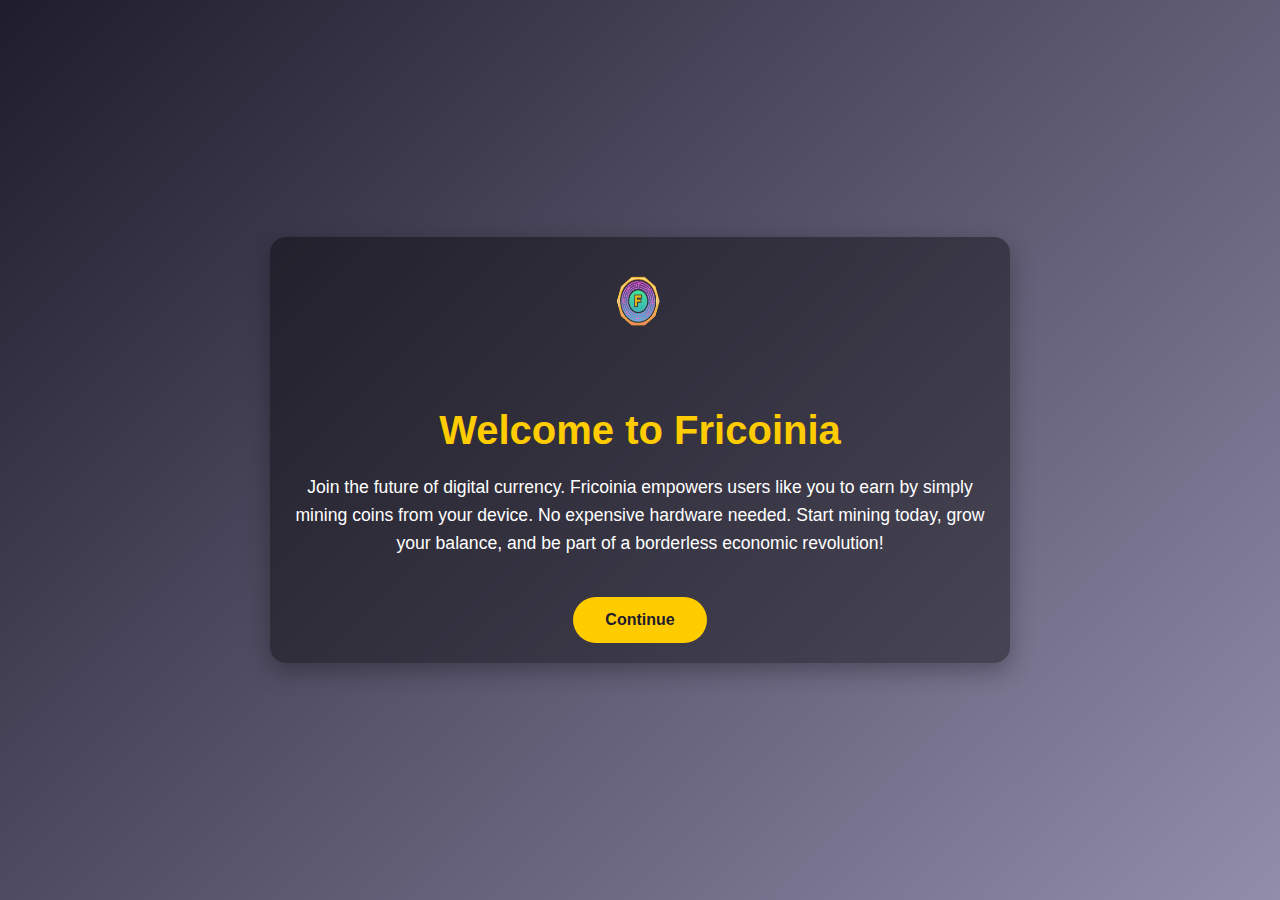
<file: index.html>
<!DOCTYPE html>
<html lang="en">
<head>
  <meta charset="UTF-8" />
  <meta name="viewport" content="width=device-width, initial-scale=1.0"/>
  <title>Welcome to Fricoinia</title>
  <style>
    body {
      margin: 0;
      padding: 0;
      font-family: 'Segoe UI', Tahoma, Geneva, Verdana, sans-serif;
      background: linear-gradient(135deg, #1f1c2c, #928dab);
      color: #fff;
      display: flex;
      flex-direction: column;
      justify-content: center;
      align-items: center;
      height: 100vh;
      text-align: center;
      overflow: hidden;
    }

    .container {
      max-width: 700px;
      padding: 20px;
      background: rgba(0, 0, 0, 0.4);
      border-radius: 16px;
      box-shadow: 0 8px 24px rgba(0, 0, 0, 0.3);
    }

    img {
      width: 100px;
      height: 100px;
      margin-bottom: 20px;
    }

    h1 {
      font-size: 2.5rem;
      margin-bottom: 20px;
      color: #ffcc00;
    }

    p {
      font-size: 1.1rem;
      line-height: 1.6;
      margin-bottom: 40px;
    }

    button {
      background-color: #ffcc00;
      color: #1f1c2c;
      font-size: 1rem;
      font-weight: bold;
      padding: 14px 32px;
      border: none;
      border-radius: 30px;
      cursor: pointer;
      transition: background-color 0.3s ease;
    }

    button:hover {
      background-color: #ffd633;
    }
  </style>
</head>
<body>
  <div class="container">
    <img src="logo.png" alt="Fricoinia Logo" />
    <h1>Welcome to Fricoinia</h1>
    <p>
      Join the future of digital currency. Fricoinia empowers users like you to earn by simply mining coins from your device. No expensive hardware needed. Start mining today, grow your balance, and be part of a borderless economic revolution!
    </p>
    <button onclick="continueApp()">Continue</button>
  </div>

  <script>
    function continueApp() {
      window.location.href = "next.html"; // Replace with actual next step
    }
  </script>
  <!-- Elfsight AI Chatbot | Untitled AI Chatbot -->
<script src="https://static.elfsight.com/platform/platform.js" async></script>
<div class="elfsight-app-24989c3f-0b6c-4ede-8626-07fb54136802" data-elfsight-app-lazy></div>
</body>
</html>
</file>
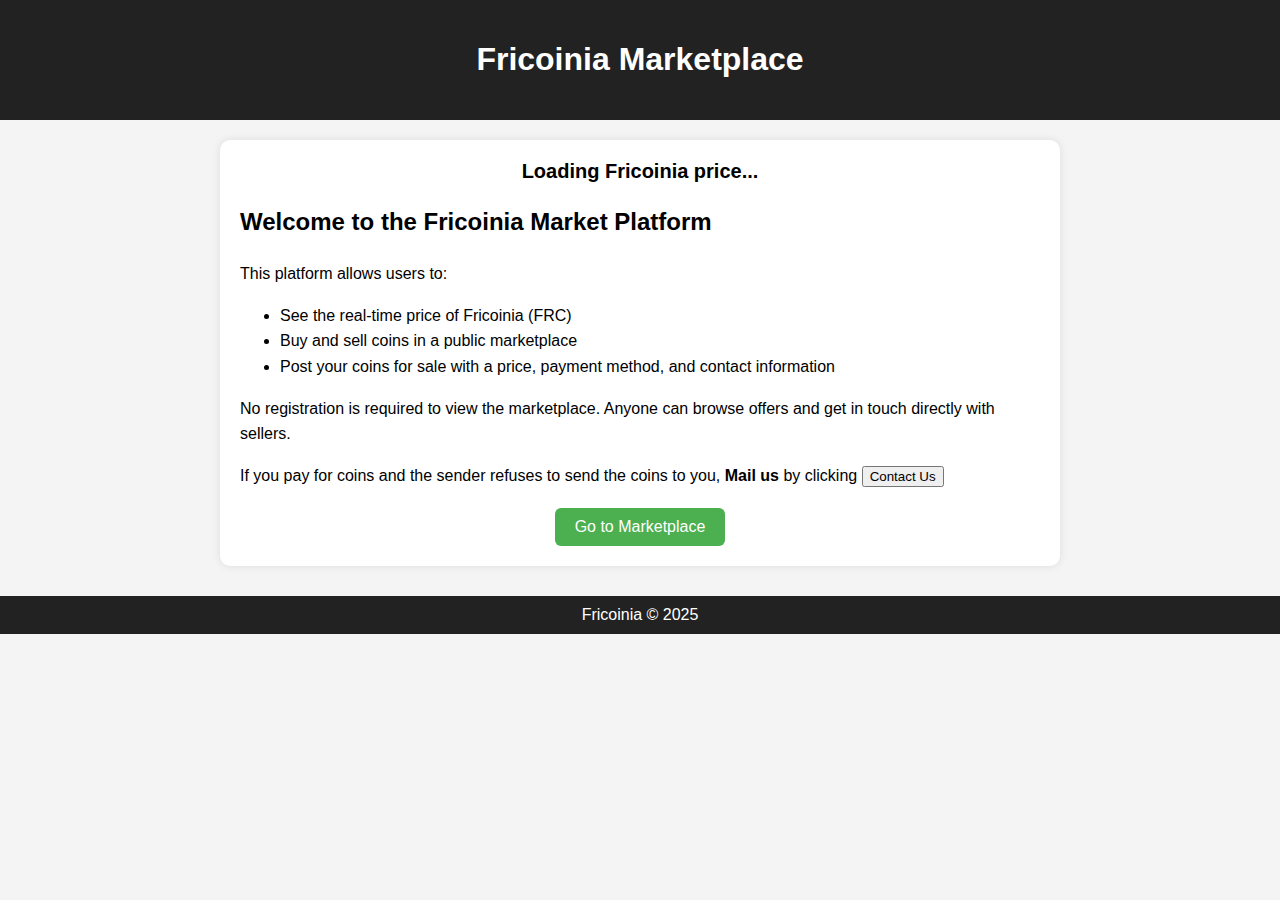
<file: market.html>
<!DOCTYPE html>
<html lang="en">
<head>
  <meta charset="UTF-8" />
  <meta name="viewport" content="width=device-width, initial-scale=1.0"/>
  <title>Fricoinia Marketplace</title>
  <style>
    body {
      margin: 0;
      font-family: Arial, sans-serif;
      background-color: #f4f4f4;
    }

    header {
      background-color: #222;
      color: white;
      padding: 20px;
      text-align: center;
    }

    main {
      max-width: 800px;
      margin: 20px auto;
      background: white;
      padding: 20px;
      border-radius: 10px;
      box-shadow: 0 0 8px rgba(0, 0, 0, 0.1);
    }

    #fricoin-price {
      font-size: 20px;
      font-weight: bold;
      margin-bottom: 20px;
      text-align: center;
    }

    .instructions {
      font-size: 16px;
      line-height: 1.6;
    }

    nav {
      margin-top: 20px;
      text-align: center;
    }

    .menu-button {
      padding: 10px 20px;
      background-color: #4caf50;
      color: white;
      border: none;
      border-radius: 6px;
      cursor: pointer;
      font-size: 16px;
    }

    .menu-button:hover {
      background-color: #45a049;
    }

    footer {
      text-align: center;
      padding: 10px;
      margin-top: 30px;
      background-color: #222;
      color: #fff;
    }
  </style>

  <script type="module">
    // Fetch price from Dogecoin and calculate Fricoinia price
    const fetchDogecoinPrice = async () => {
      const res = await fetch("https://api.coingecko.com/api/v3/simple/price?ids=dogecoin&vs_currencies=usd");
      const data = await res.json();
      return data.dogecoin.usd;
    };

    const updateFricoinPrice = async () => {
      const doge = await fetchDogecoinPrice();
      const price = doge * 10;
      const el = document.getElementById("fricoin-price");
      if (el) el.textContent = `Fricoinia Price: ${price.toFixed(4)} USD`;
    };

    window.onload = () => {
      updateFricoinPrice();
    };
  </script>
</head>

<body>
  <header>
    <h1>Fricoinia Marketplace</h1>
  </header>

  <main>
    <div id="fricoin-price">Loading Fricoinia price...</div>

    <div class="instructions">
      <h2>Welcome to the Fricoinia Market Platform</h2>
      <p>This platform allows users to:</p>
      <ul>
        <li>See the real-time price of Fricoinia (FRC)</li>
        <li>Buy and sell coins in a public marketplace</li>
        <li>Post your coins for sale with a price, payment method, and contact information</li>
      </ul>
      <p>No registration is required to view the marketplace. Anyone can browse offers and get in touch directly with sellers.</p>
      <p>If you pay for coins and the sender refuses to send the coins to you, <strong>Mail us</strong> by clicking <a href="mailto:fridomiamovement@gmail.com">
  <button class="bg-blue-500 text-white px-4 py-2 rounded">
    Contact Us
  </button>
</a></p>
    </div>

    <nav>
      <button class="menu-button" onclick="window.location.href='marketplace.html'">Go to Marketplace</button>
    </nav>
  </main>

  <footer>
    Fricoinia &copy; 2025
  </footer>
</body>
</html>
</file>
